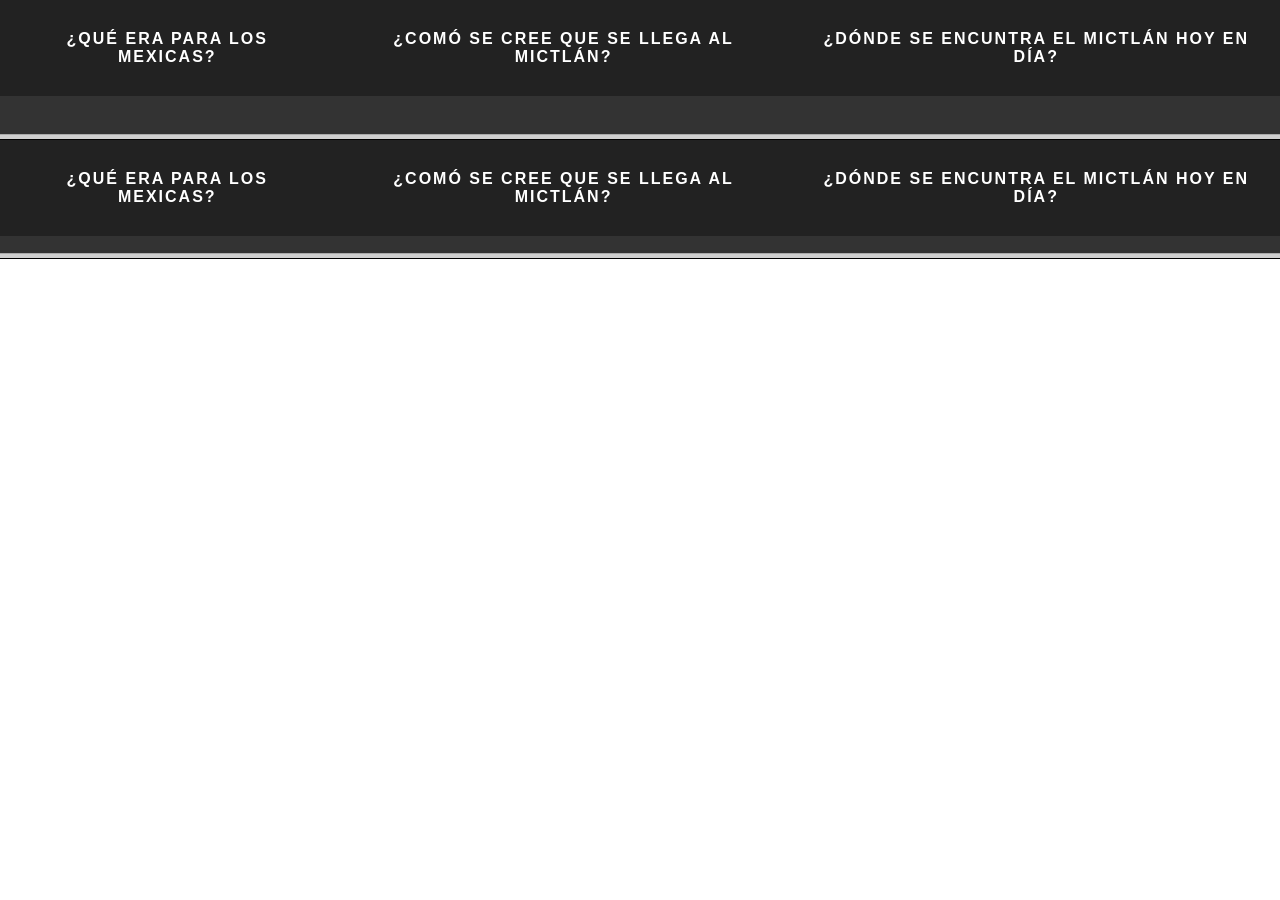
<file: Index.html>
<!DOCTYPE html>
<html>
<head>
	<meta charset="utf-8">
	<meta name="viewport" content="width=device-width, initial-scale=1">
	<title>Mictlán</title>
</head>
<frameset  rows ="15%, *">
	<frame src = "Menu.html"></frame>
	<frame src = "Index.html" name = "obj"></frame>

</frameset>
</html>
</file>
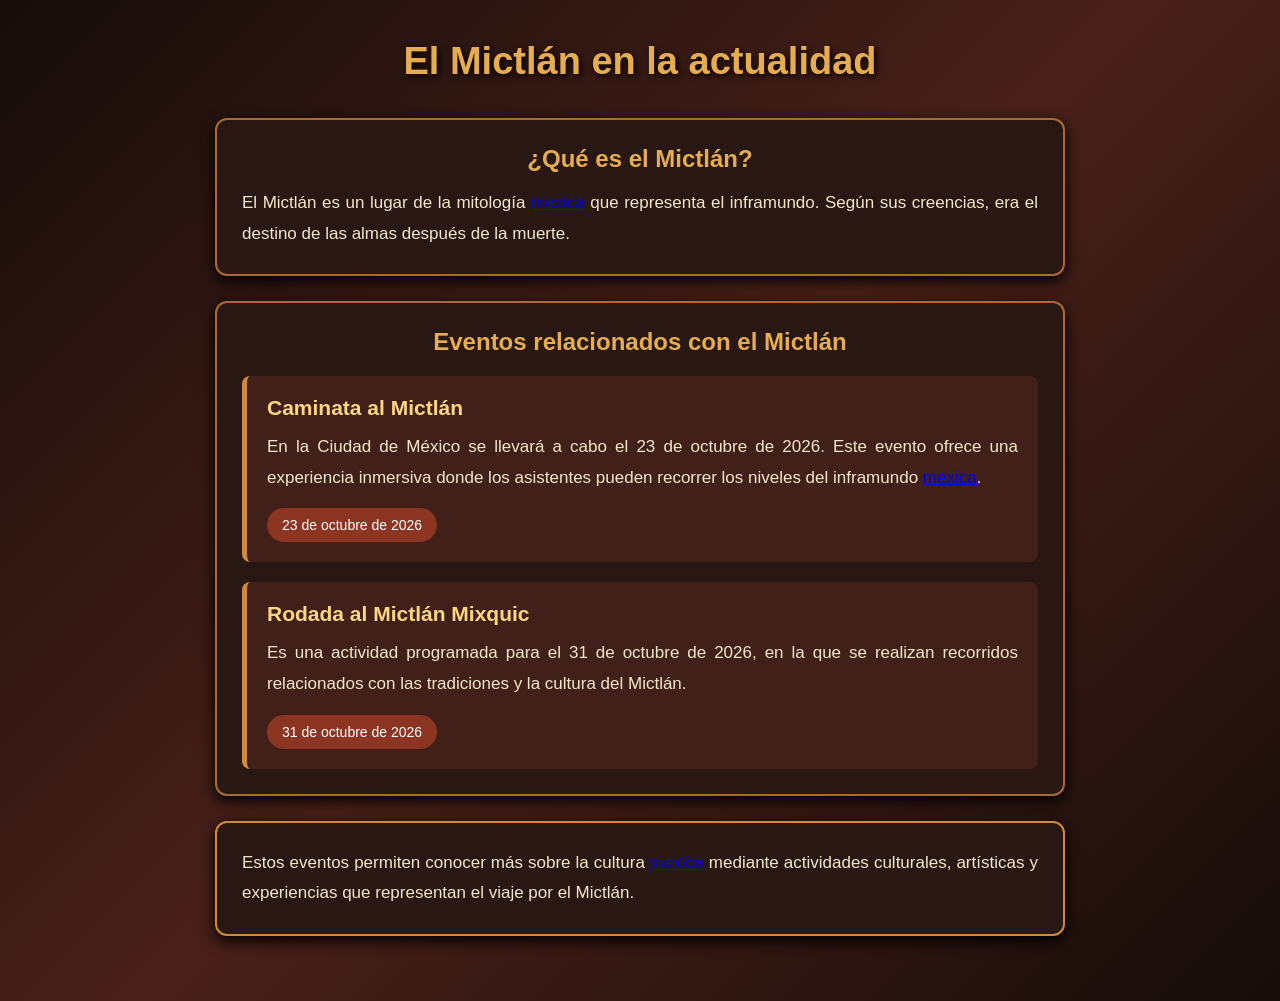
<file: Donde.html>
<!DOCTYPE html>
<html>
<head>
	<meta charset="utf-8">
	<meta name="viewport" content="width=device-width, initial-scale=1">
	<title></title>
	<link rel="stylesheet" type="text/css" href="Estilo4.css">
</head>
<body>

	 <div class="contenedor">

        <h1 class="titulo">El Mictlán en la actualidad</h1>

        <div class="introduccion">
            <h2>¿Qué es el Mictlán?</h2>

            <p>
                El Mictlán es un lugar de la mitología <a href="https://www.mexicodesconocido.com.mx/los-mexicas-todo-lo-que-debes-saber-de-ellos.html">mexica</a> que representa
                el inframundo. Según sus creencias, era el destino de las
                almas después de la muerte.
            </p>
        </div>

        <div class="eventos">

            <h2>Eventos relacionados con el Mictlán</h2>

            <div class="evento">
                <h3>Caminata al Mictlán</h3>
                <p>
                    En la Ciudad de México se llevará a cabo el 23 de octubre
                    de 2026. Este evento ofrece una experiencia inmersiva
                    donde los asistentes pueden recorrer los niveles
                    del inframundo <a href="https://www.mexicodesconocido.com.mx/los-mexicas-todo-lo-que-debes-saber-de-ellos.html">mexica</a>.
                </p>
                <span class="fecha">23 de octubre de 2026</span>
            </div>

            <div class="evento">
                <h3>Rodada al Mictlán Mixquic</h3>
                <p>
                    Es una actividad programada para el 31 de octubre
                    de 2026, en la que se realizan recorridos relacionados
                    con las tradiciones y la cultura del Mictlán.
                </p>
                <span class="fecha">31 de octubre de 2026</span>
            </div>

        </div>

        <div class="conclusion">
            <p>
                Estos eventos permiten conocer más sobre la cultura <a href="https://www.mexicodesconocido.com.mx/los-mexicas-todo-lo-que-debes-saber-de-ellos.html">mexica</a>
                mediante actividades culturales, artísticas y experiencias
                que representan el viaje por el Mictlán.
            </p>
        </div>

    </div>

</body>
</html>
</file>
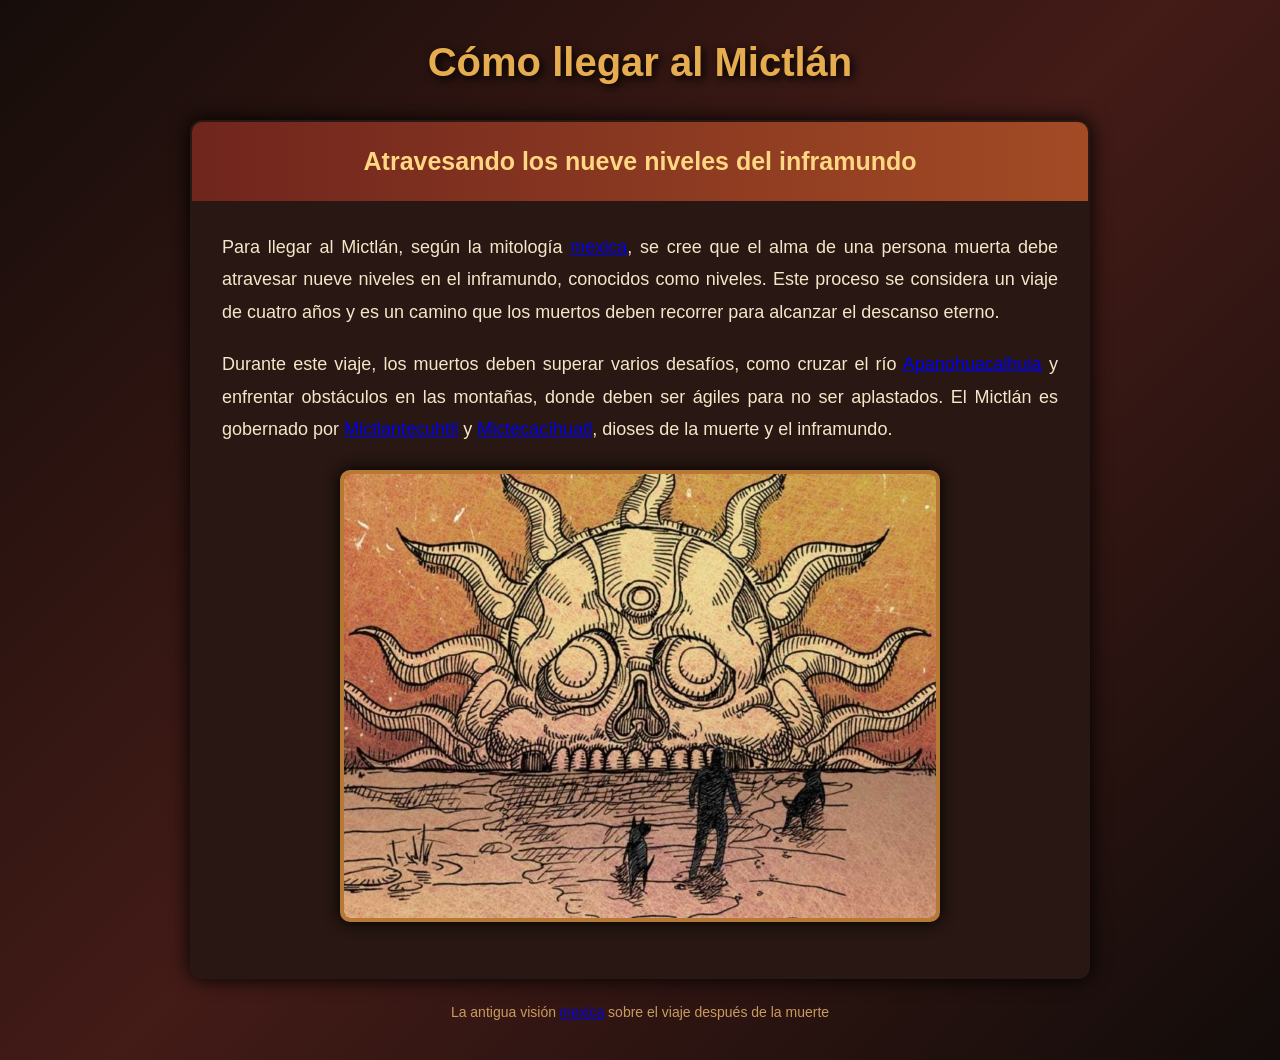
<file: Im.html>
<!DOCTYPE html>
<html>
<head>
	<meta charset="utf-8">
	<meta name="viewport" content="width=device-width, initial-scale=1">
	<title></title>
	<link rel="stylesheet" type="text/css" href="Estilo3.css">
</head>
<body>

 <div class="contenedor">

        <h1 class="titulo">Cómo llegar al Mictlán</h1>

        <table class="tabla">

            <tr>
                <td class="encabezado">
                    <a href="https://www.infobae.com/mexico/2025/10/29/cuales-eran-los-nueve-niveles-del-mictlan-el-inframundo-mexica/">
                        <h2>Atravesando los nueve niveles del inframundo</h2>
                    </a>
                </td>
            </tr>

            <tr>
                <td class="contenido">

                    <p>
                        Para llegar al Mictlán, según la mitología <a href="https://www.mexicodesconocido.com.mx/los-mexicas-todo-lo-que-debes-saber-de-ellos.html">mexica</a>,
                        se cree que el alma de una persona muerta debe
                        atravesar nueve niveles en el inframundo, conocidos
                        como niveles. Este proceso se considera un viaje
                        de cuatro años y es un camino que los muertos
                        deben recorrer para alcanzar el descanso eterno.
                    </p>

                    <p>
                        Durante este viaje, los muertos deben superar
                        varios desafíos, como cruzar el río <a href="https://mitologia.fandom.com/es/wiki/Apanohuacalhuia">Apanohuacalhuia</a>
                        y enfrentar obstáculos en las montañas, donde
                        deben ser ágiles para no ser aplastados.
                        El Mictlán es gobernado por <a href="https://es.wikipedia.org/wiki/Mictlantecuhtli">Mictlantecuhtli</a>
                        y <a href="https://es.wikipedia.org/wiki/Mictecac%C3%ADhuatl">Mictecacíhuatl</a>, dioses de la muerte y el inframundo.
                    </p>

                    <img class="imagen" src="img1.jpg" alt="Representación del Mictlán">

                </td>
            </tr>

        </table>

        <p class="pie">La antigua visión <a href="https://www.mexicodesconocido.com.mx/los-mexicas-todo-lo-que-debes-saber-de-ellos.html">mexica</a> sobre el viaje después de la muerte</p>

    </div>

</body>
</html>
</file>
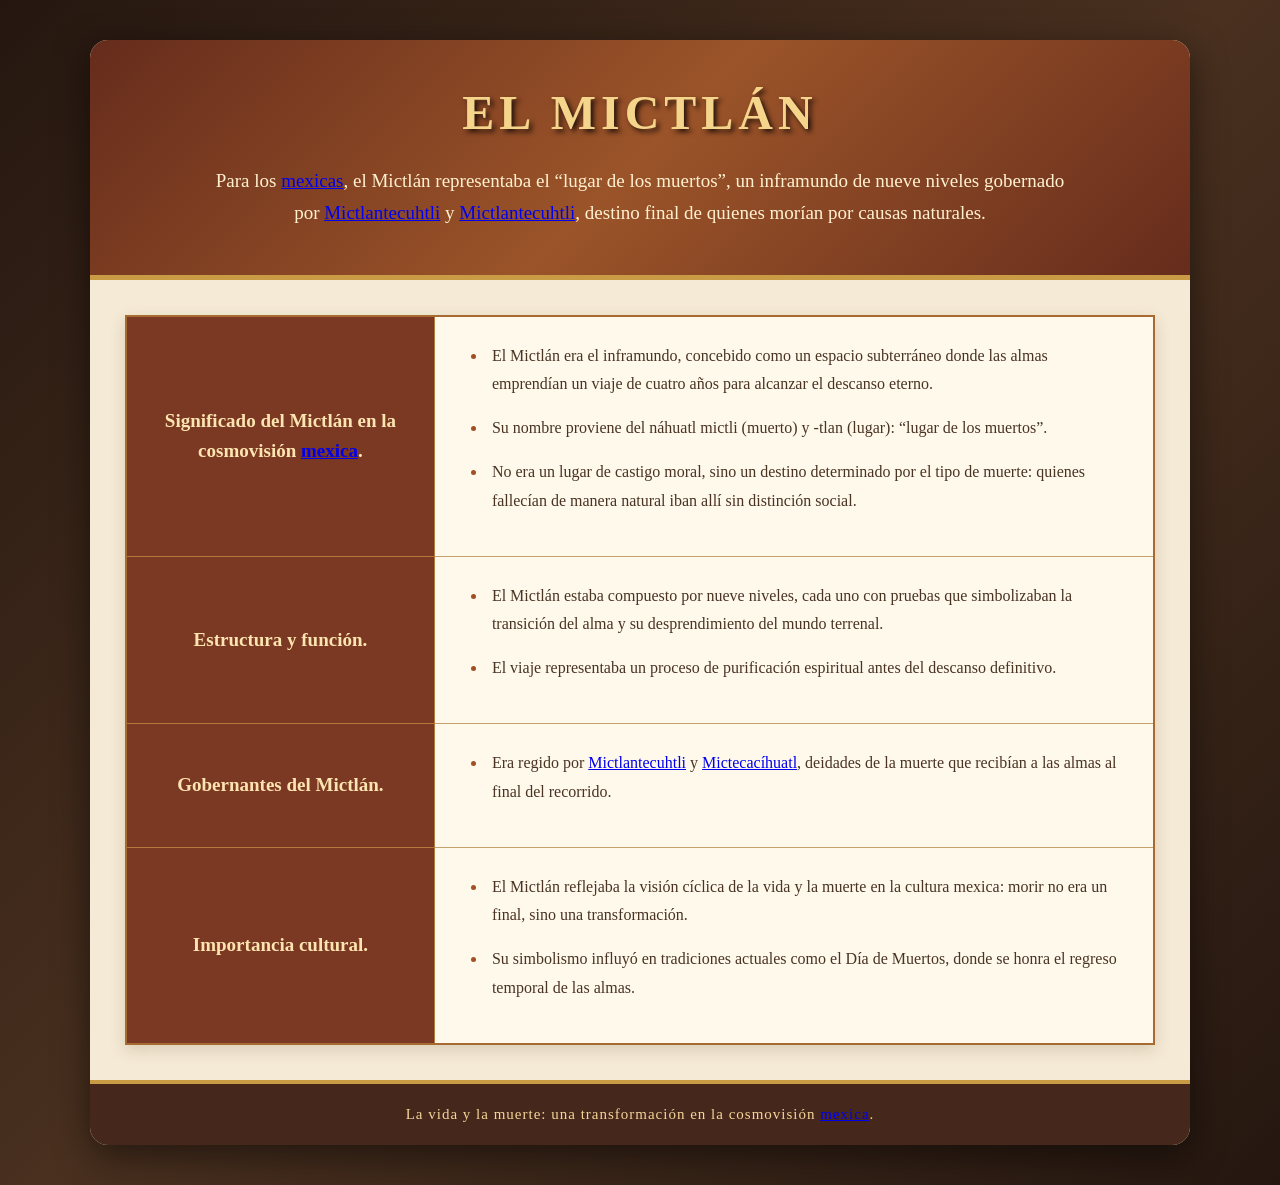
<file: Que.html>
<!DOCTYPE html>
<html>
<head>
	<meta charset="utf-8">
	<meta name="viewport" content="width=device-width, initial-scale=1">
	<title></title>
	<link rel="stylesheet" type="text/css" href="Estilo2.css">
</head>
<body>

	<div class="contenedor">

        <header class="encabezado">
            <h1 class="titulo">El Mictlán</h1>

            <h2 class="subtitulo">
                Para los <a href="https://www.mexicodesconocido.com.mx/los-mexicas-todo-lo-que-debes-saber-de-ellos.html">mexicas</a>, el Mictlán representaba el
                “lugar de los muertos”, un inframundo de nueve
                niveles gobernado por <a href="https://es.wikipedia.org/wiki/Mictlantecuhtli">Mictlantecuhtli</a> y
                <a href="https://es.wikipedia.org/wiki/Mictlantecuhtli">Mictlantecuhtli</a>, destino final de quienes morían
                por causas naturales.
            </h2>
        </header>

        <main class="contenido">

            <table class="tabla-mictlan">

                <tr class="fila">
                    <td class="celda-titulo">
                        Significado del Mictlán en la cosmovisión <a href="https://www.mexicodesconocido.com.mx/los-mexicas-todo-lo-que-debes-saber-de-ellos.html">mexica</a>.
                    </td>

                    <td class="celda-contenido">
                        <ul>
                            <li>
                                El Mictlán era el inframundo, concebido como
                                un espacio subterráneo donde las almas
                                emprendían un viaje de cuatro años para
                                alcanzar el descanso eterno.
                            </li>
                            <li>
                                Su nombre proviene del náhuatl mictli
                                (muerto) y -tlan (lugar): “lugar de los muertos”.
                            </li>
                            <li>
                                No era un lugar de castigo moral, sino un
                                destino determinado por el tipo de muerte:
                                quienes fallecían de manera natural iban
                                allí sin distinción social.
                            </li>
                        </ul>
                    </td>
                </tr>

                <tr class="fila">
                    <td class="celda-titulo">
                        Estructura y función.
                    </td>

                    <td class="celda-contenido">
                        <ul>
                            <li>
                                El Mictlán estaba compuesto por nueve niveles,
                                cada uno con pruebas que simbolizaban la
                                transición del alma y su desprendimiento
                                del mundo terrenal.
                            </li>
                            <li>
                                El viaje representaba un proceso de
                                purificación espiritual antes del
                                descanso definitivo.
                            </li>
                        </ul>
                    </td>
                </tr>

                <tr class="fila">
                    <td class="celda-titulo">
                        Gobernantes del Mictlán.
                    </td>

                    <td class="celda-contenido">
                        <ul>
                            <li>
                                Era regido por <a href="https://es.wikipedia.org/wiki/Mictlantecuhtli">Mictlantecuhtli</a> y
                                <a href="https://es.wikipedia.org/wiki/Mictecac%C3%ADhuatl">Mictecacíhuatl</a>, deidades de la muerte
                                que recibían a las almas al final
                                del recorrido.
                            </li>
                        </ul>
                    </td>
                </tr>

                <tr class="fila">
                    <td class="celda-titulo">
                        Importancia cultural.
                    </td>

                    <td class="celda-contenido">
                        <ul>
                            <li>
                                El Mictlán reflejaba la visión cíclica
                                de la vida y la muerte en la cultura
                                mexica: morir no era un final, sino
                                una transformación.
                            </li>
                            <li>
                                Su simbolismo influyó en tradiciones
                                actuales como el Día de Muertos, donde
                                se honra el regreso temporal de las almas.
                            </li>
                        </ul>
                    </td>
                </tr>

            </table>

        </main>

        <footer class="pie">
            <p>La vida y la muerte: una transformación en la cosmovisión <a href="https://www.mexicodesconocido.com.mx/los-mexicas-todo-lo-que-debes-saber-de-ellos.html">mexica</a>.</p>
        </footer>

    </div>


</body>
</html>
</file>
<file: Estilo4.css>
* {
    margin: 0;
    padding: 0;
    box-sizing: border-box;
}

body {
    background: linear-gradient(135deg, #160d0a, #492019, #160d0a);
    font-family: Arial, sans-serif;
    color: #f5e6c8;
    padding: 40px 20px;
}

.contenedor {
    width: 85%;
    max-width: 850px;
    margin: auto;
}

.titulo {
    text-align: center;
    color: #e6ad50;
    font-size: 38px;
    margin-bottom: 35px;
    text-shadow: 2px 2px 6px black;
}

.introduccion,
.eventos,
.conclusion {
    background: #291713;
    border: 2px solid #a96b32;
    border-radius: 12px;
    padding: 25px;
    margin-bottom: 25px;
    box-shadow: 0 5px 15px #000;
}

h2 {
    color: #e6ad50;
    margin-bottom: 15px;
    text-align: center;
}

p {
    font-size: 17px;
    line-height: 1.8;
    text-align: justify;
}

.evento {
    background: #402019;
    border-left: 5px solid #d18a3c;
    border-radius: 8px;
    padding: 20px;
    margin-top: 20px;
}

.evento h3 {
    color: #ffd783;
    margin-bottom: 12px;
    font-size: 21px;
}

.fecha {
    display: inline-block;
    background: #8c3523;
    color: white;
    padding: 9px 15px;
    border-radius: 20px;
    margin-top: 15px;
    font-size: 14px;
}

.conclusion {
    text-align: center;
    border-color: #d18a3c;
}
</file>
<file: Estilo3.css>
* {
    margin: 0;
    padding: 0;
    box-sizing: border-box;
}

body {
    min-height: 100vh;
    background: linear-gradient(135deg, #160d0a, #431b17, #120c0a);
    font-family: Arial, sans-serif;
    color: #f5e6c8;
    padding: 40px 20px;
}

.contenedor {
    width: 85%;
    max-width: 900px;
    margin: auto;
}

.titulo {
    text-align: center;
    color: #e6ad50;
    font-size: 40px;
    margin-bottom: 35px;
    text-shadow: 3px 3px 8px #000;
}

.tabla {
    width: 100%;
    border-collapse: collapse;
    background: #281713;
    border: 2px solid #b77a35;
    box-shadow: 0 0 20px #000;
    border-radius: 12px;
    overflow: hidden;
}

.encabezado {
    background: linear-gradient(90deg, #70251d, #a34b25);
    text-align: center;
    padding: 25px;
}

.encabezado a {
    color: #ffd783;
    text-decoration: none;
}

.encabezado h2 {
    font-size: 25px;
}

.encabezado a:hover {
    color: white;
    text-decoration: underline;
}

.contenido {
    padding: 30px;
    font-size: 18px;
    line-height: 1.8;
    text-align: justify;
}

.contenido p {
    margin-bottom: 20px;
}

.imagen {
    display: block;
    width: 80%;
    max-width: 600px;
    margin: 25px auto;
    border: 4px solid #b77a35;
    border-radius: 10px;
    box-shadow: 0 0 15px #000;
}

.pie {
    text-align: center;
    color: #c99b60;
    margin-top: 25px;
    font-size: 14px;
}
</file>
<file: Estilo2.css>
/* CONFIGURACIÓN GENERAL */
* {
    margin: 0;
    padding: 0;
    box-sizing: border-box;
}

body {
    font-family: 'Georgia', serif;
    background: linear-gradient(135deg, #251710, #49301f, #251710);
    color: #3b281b;
    padding: 40px 20px;
}

/* CONTENEDOR PRINCIPAL */
.contenedor {
    max-width: 1100px;
    margin: auto;
    background-color: #f5ead5;
    border-radius: 18px;
    overflow: hidden;
    box-shadow: 0 10px 35px rgba(0, 0, 0, 0.5);
}

/* ENCABEZADO */
.encabezado {
    background: linear-gradient(135deg, #662c1c, #9b5429, #662c1c);
    color: #fff1d0;
    text-align: center;
    padding: 45px 35px;
    border-bottom: 5px solid #c99b45;
}

/* TÍTULO PRINCIPAL */
.titulo {
    font-size: 48px;
    text-transform: uppercase;
    letter-spacing: 5px;
    margin-bottom: 25px;
    color: #f5d58b;
    text-shadow: 3px 3px 5px #24120a;
}

/* SUBTÍTULO */
.subtitulo {
    font-size: 19px;
    font-weight: normal;
    line-height: 1.7;
    max-width: 850px;
    margin: auto;
}

/* CONTENIDO */
.contenido {
    padding: 35px;
}

/* TABLA */
.tabla-mictlan {
    width: 100%;
    border-collapse: collapse;
    background-color: #fff9ec;
    border: 2px solid #a66a32;
    box-shadow: 0 5px 15px rgba(70, 40, 15, 0.15);
}

/* FILAS */
.fila {
    transition: background-color 0.3s ease;
}

.fila:hover {
    background-color: #f2dfbd;
}

/* CELDAS DE TÍTULO */
.celda-titulo {
    width: 30%;
    background-color: #7b3823;
    color: #fce5b0;
    font-size: 19px;
    font-weight: bold;
    text-align: center;
    padding: 25px 20px;
    border: 1px solid #b17a3c;
    line-height: 1.6;
}

/* CELDAS DE CONTENIDO */
.celda-contenido {
    padding: 25px 30px;
    font-size: 16px;
    line-height: 1.8;
    border: 1px solid #c6a16b;
    color: #493323;
}

/* LISTAS */
.celda-contenido ul {
    padding-left: 22px;
}

.celda-contenido li {
    margin-bottom: 15px;
    padding-left: 5px;
}

.celda-contenido li::marker {
    color: #a34f25;
}

/* PIE DE PÁGINA */
.pie {
    background-color: #46271b;
    color: #f4d59a;
    text-align: center;
    padding: 22px;
    font-size: 15px;
    border-top: 4px solid #c99b45;
    letter-spacing: 1px;
}

/* EFECTOS */
.celda-titulo {
    transition: background-color 0.3s ease;
}

.fila:hover .celda-titulo {
    background-color: #9b5429;
}

/* DISEÑO RESPONSIVO */
@media screen and (max-width: 768px) {

    body {
        padding: 15px 10px;
    }

    .titulo {
        font-size: 34px;
    }

    .subtitulo {
        font-size: 16px;
    }

    .contenido {
        padding: 15px;
    }

    .tabla-mictlan,
    .tabla-mictlan tbody,
    .tabla-mictlan tr,
    .tabla-mictlan td {
        display: block;
        width: 100%;
    }

    .celda-titulo {
        font-size: 17px;
        padding: 18px;
    }

    .celda-contenido {
        padding: 20px;
        font-size: 15px;
    }

    .pie {
        font-size: 13px;
        line-height: 1.6;
    }
}
</file>
